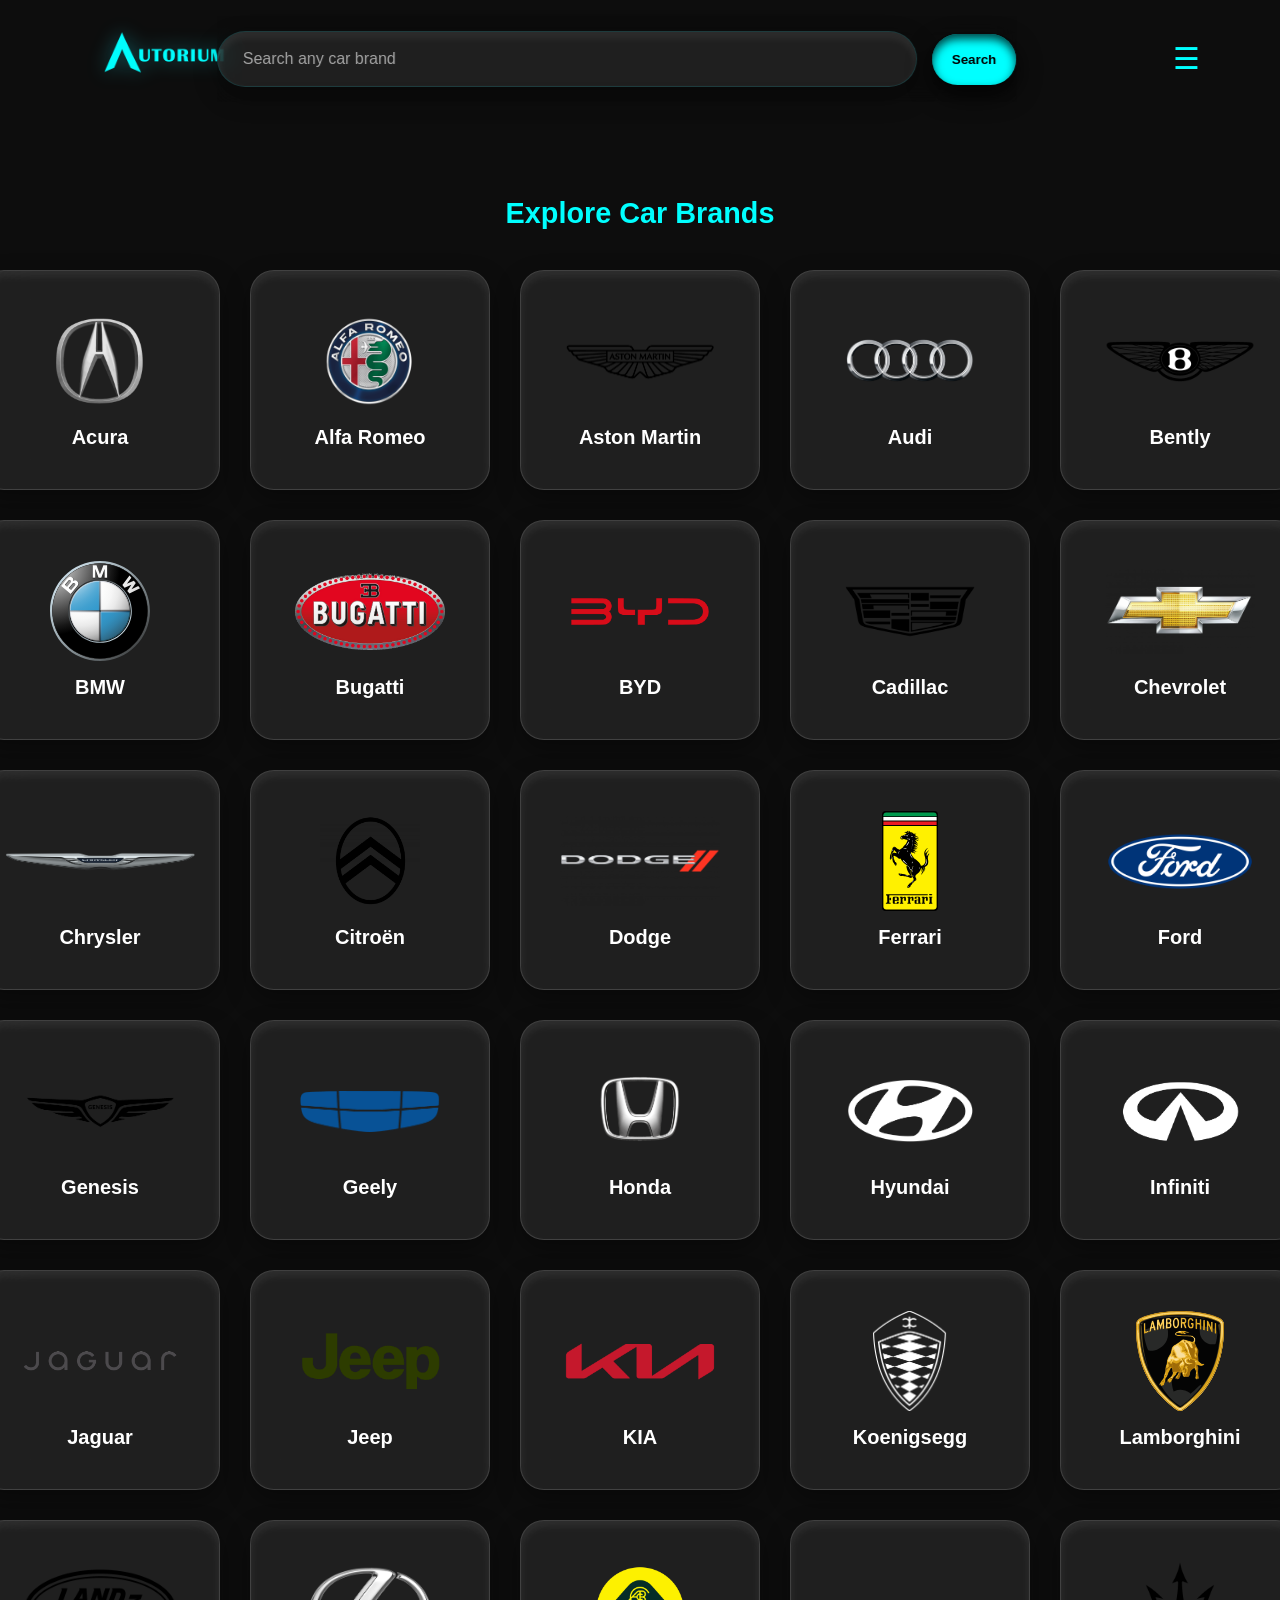
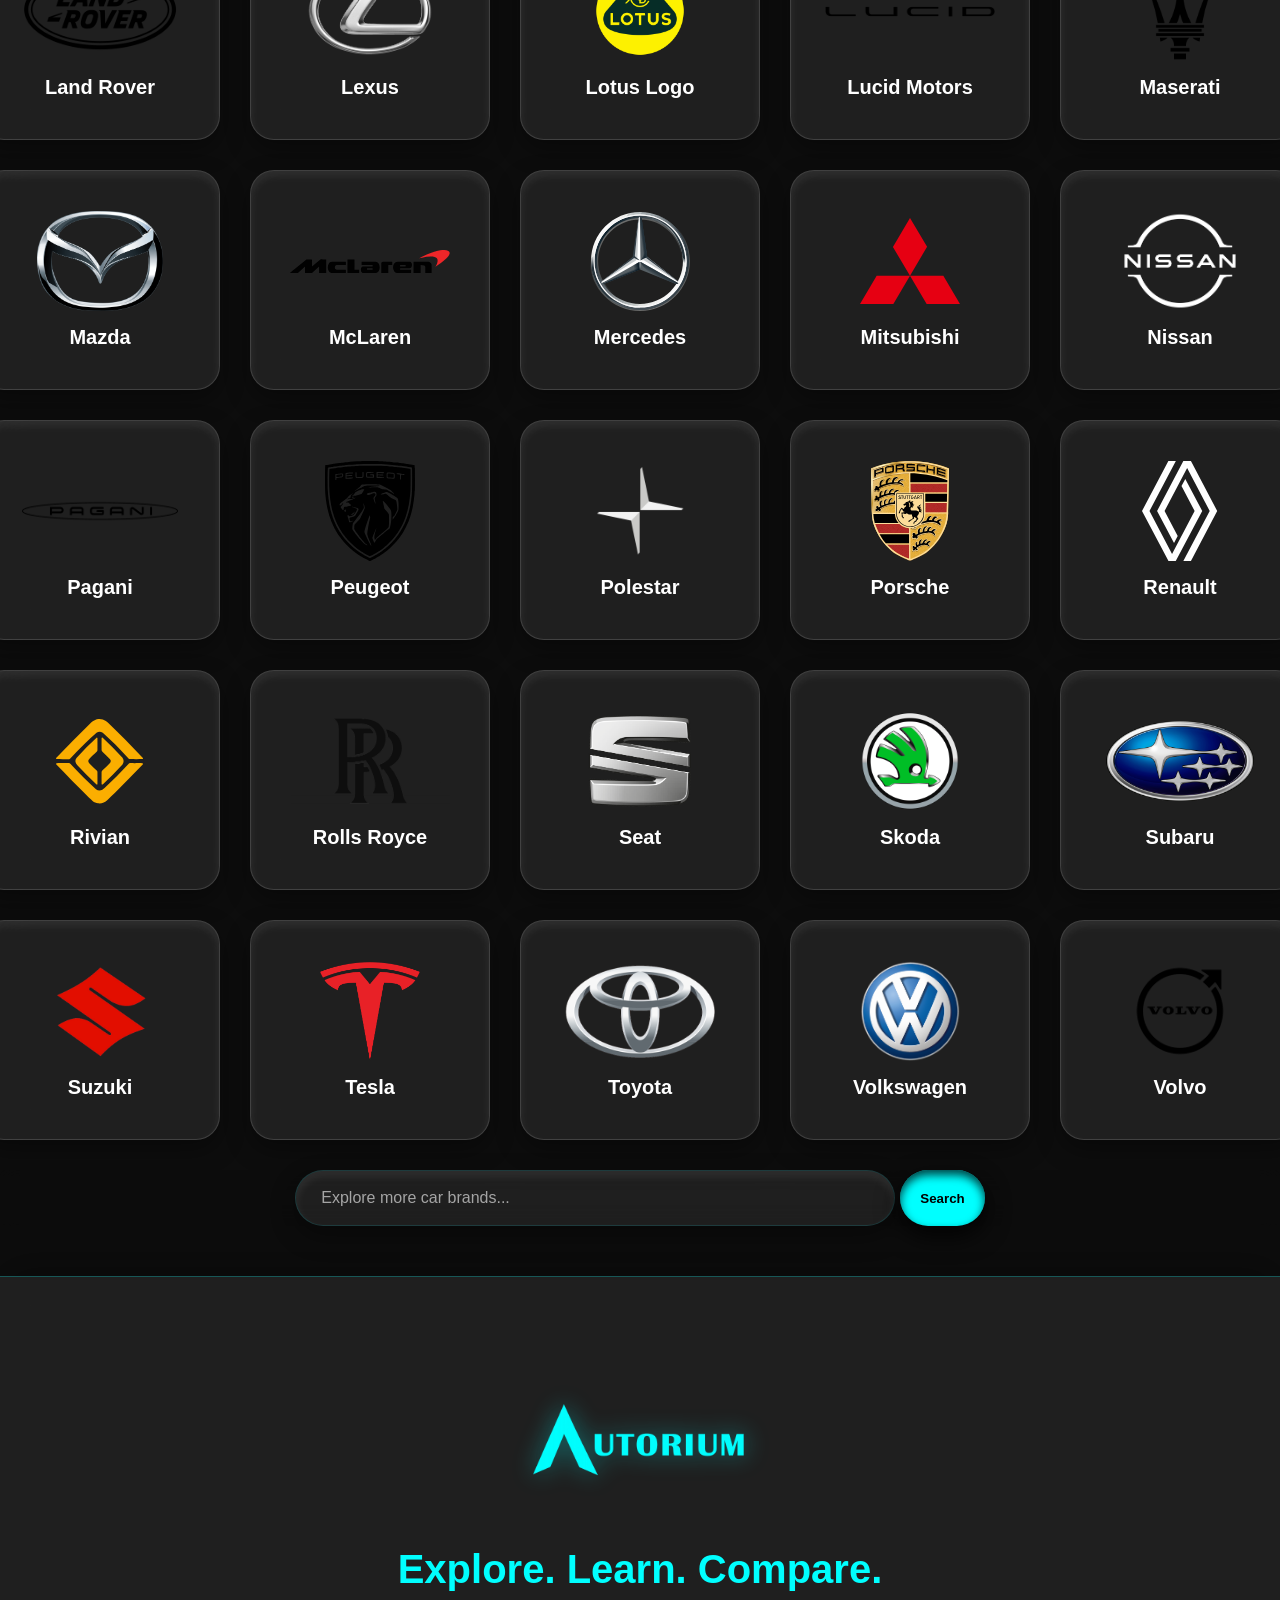
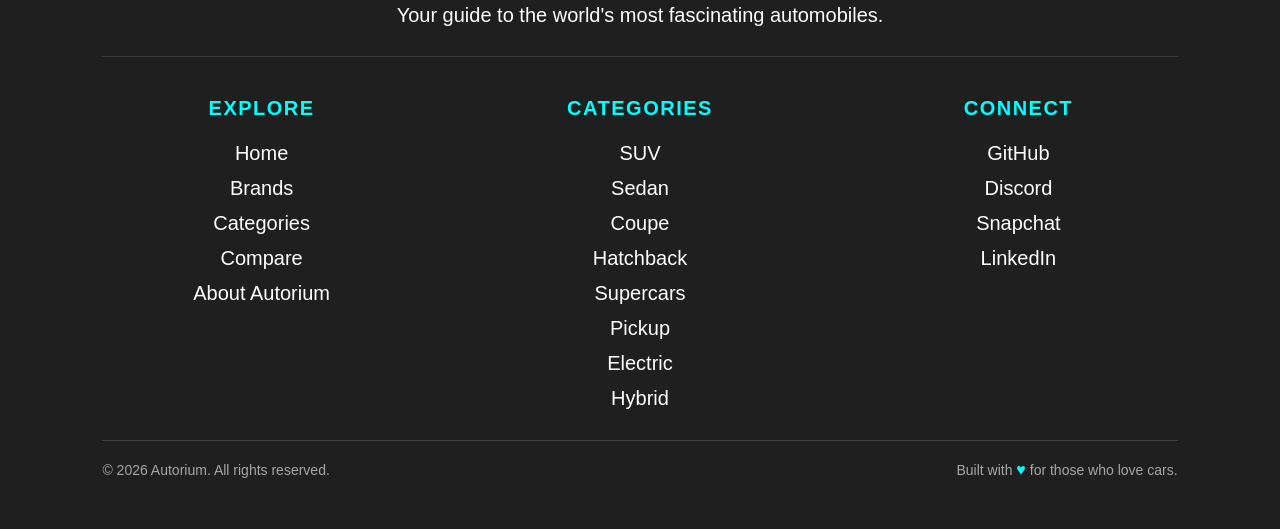
<file: brands-page.html>
<!DOCTYPE html>
<html lang="en">

<head>
    <meta charset="UTF-8">
    <meta name="viewport" content="width=device-width, initial-scale=1.0">
    <link rel="stylesheet" href="brands-page.css">
    <link rel="icon" type="image/png" href="images/Autorium/Autorium.png">
    <title>Autorium Brands</title>
</head>

<body>

    <header>
        <!-- Navigation -->
        <div class="top-bar">

            <!-- Logo -->
            <div class="logo">
                <img src="images/Autorium/Autorium-full-logo.png" alt="Autorium Logo">
            </div>

            <!-- SEARCH BAR -->
            <div class="search-container">

                <input type="text" placeholder="Search any car brand">
                <button>Search</button>
            </div>

            <nav>
                <button class="menu-toggle">☰</button>
                <!-- macaroni -->

                <ul class="nav-links">
                    <li><a href="index.html">Home</a></li>
                    <li><a href="#">Categories</a></li>
                    <li><a href="#">Compare</a></li>
                    <li><a href="#">About</a></li>
                </ul>
            </nav>
        </div>
    </header>

    <div class="car-brands">
        <h2>Explore Car Brands</h2>

        <div class="brand-grid">
            <a href="#" class="brand-card">
                <img src="images/brand-logos/Acura-logo.png" alt="Acura Logo">
                <span>Acura</span>
            </a>

            <a href="#" class="brand-card">
                <img src="images/brand-logos/Alfa-Romeo-Logo.png" alt="Alfa-Romeo Logo">
                <span>Alfa Romeo</span>
            </a>

            <a href="#" class="brand-card">
                <img src="images/brand-logos/Aston-Martin-Logo.png" alt="Aston Martin Logo">
                <span>Aston Martin</span>
            </a>

            <a href="#" class="brand-card">
                <img src="images/brand-logos/audi-logo.png" alt="Audi Logo">
                <span>Audi</span>
            </a>

            <a href="#" class="brand-card">
                <img src="images/brand-logos/Bentley-Logo.png" alt="Bently Logo">
                <span>Bently</span>
            </a>

            <a href="#" class="brand-card">
                <img src="images/brand-logos/bmw-logo.svg" alt="BMW Logo">
                <span>BMW</span>
            </a>

            <a href="#" class="brand-card">
                <img src="images/brand-logos/Bugatti_Logo.png" alt="Bugatti Logo">
                <span>Bugatti</span>
            </a>

            <a href="#" class="brand-card">
                <img src="images/brand-logos/BYD-Logo.png" alt="BYD Logo">
                <span>BYD</span>
            </a>

            <a href="#" class="brand-card">
                <img src="images/brand-logos/Cadillac-Logo.png" alt="Cadillac Logo">
                <span>Cadillac</span>
            </a>

            <a href="#" class="brand-card">
                <img src="images/brand-logos/Chevrolet-Logo.png" alt="Chevrolet Logo">
                <span>Chevrolet</span>
            </a>

            <a href="#" class="brand-card">
                <img src="images/brand-logos/Chrysler_logo.png" alt="Chrysler Logo">
                <span>Chrysler</span>
            </a>

            <a href="#" class="brand-card">
                <img src="images/brand-logos/Citroen-Logo.png" alt="Citroën Logo">
                <span>Citroën</span>
            </a>

            <a href="#" class="brand-card">
                <img src="images/brand-logos/Dodge-Logo.png" alt="Dodge Logo">
                <span>Dodge</span>
            </a>

            <a href="#" class="brand-card">
                <img src="images/brand-logos/ferrari-logo.svg" alt="Ferrari Logo">
                <span>Ferrari</span>
            </a>

            <a href="#" class="brand-card">
                <img src="images/brand-logos/Ford-Logo.png" alt="Ford Logo">
                <span>Ford</span>
            </a>

            <a href="#" class="brand-card">
                <img src="images/brand-logos/Genesis_logo.png" alt="Genesis Logo">
                <span>Genesis</span>
            </a>


            <a href="#" class="brand-card">
                <img src="images/brand-logos/Geely-logo.png" alt="Geely Logo">
                <span>Geely</span>
            </a>

            <a href="#" class="brand-card">
                <img src="images/brand-logos/honda-logo.png" alt="Honda Logo">
                <span>Honda</span>
            </a>

            <a href="#" class="brand-card">
                <img src="images/brand-logos/Hyundai_logo.png" alt="Hyundai Logo">
                <span>Hyundai</span>
            </a>


            <a href="#" class="brand-card">
                <img src="images/brand-logos/Infiniti_logo.png" alt="Infiniti Logo">
                <span>Infiniti</span>
            </a>

            <a href="#" class="brand-card">
                <img src="images/brand-logos/Jaguar-Logo.png" alt="Jaguar Logo">
                <span>Jaguar</span>
            </a>

            <a href="#" class="brand-card">
                <img src="images/brand-logos/Jeep-logo.png" alt="Jeep Logo">
                <span>Jeep</span>
            </a>

            <a href="#" class="brand-card">
                <img src="images/brand-logos/KIA_logo.png" alt="KIA Logo">
                <span>KIA</span>
            </a>

            <a href="#" class="brand-card">
                <img src="images/brand-logos/Koenigsegg-Logo.png" alt="Koenigsegg Logo">
                <span>Koenigsegg</span>
            </a>

            <a href="#" class="brand-card">
                <img src="images/brand-logos/lamborghini-logo.svg" alt="Lamborghini Logo">
                <span>Lamborghini</span>
            </a>

            <a href="#" class="brand-card">
                <img src="images/brand-logos/Land-Rover-Logo.png" alt="Land-Rover Logo">
                <span>Land Rover</span>
            </a>

            <a href="#" class="brand-card">
                <img src="images/brand-logos/Lexus_logo.png" alt="Lexus Logo">
                <span>Lexus</span>
            </a>

            <a href="#" class="brand-card">
                <img src="images/brand-logos/Lotus-Logo.png" alt="Lotus Logo">
                <span>Lotus Logo</span>
            </a>

            <a href="#" class="brand-card">
                <img src="images/brand-logos/Lucid-Motors-Logo.png" alt="Lucid-Motors Logo">
                <span>Lucid Motors</span>
            </a>

            <a href="#" class="brand-card">
                <img src="images/brand-logos/Maserati_logo.png" alt="Maserati Logo">
                <span>Maserati</span>
            </a>

            <a href="#" class="brand-card">
                <img src="images/brand-logos/Mazda_logo.png" alt="Mazda Logo">
                <span>Mazda</span>
            </a>

            <a href="#" class="brand-card">
                <img src="images/brand-logos/McLaren-Logo.svg" alt="McLaren Logo">
                <span>McLaren</span>
            </a>

            <a href="#" class="brand-card">
                <img src="images/brand-logos/mercedes-logo.svg" alt="Mercedes Logo">
                <span>Mercedes</span>
            </a>

            <a href="#" class="brand-card">
                <img src="images/brand-logos/Mitsubishi-Logo.svg" alt="Mitsubishi Logo">
                <span>Mitsubishi</span>
            </a>

            <a href="#" class="brand-card">
                <img src="images/brand-logos/Nissan_logo.png" alt="Nissan Logo">
                <span>Nissan</span>
            </a>

            <a href="#" class="brand-card">
                <img src="images/brand-logos/Pagani-Logo.png" alt="Pagani Logo">
                <span>Pagani</span>
            </a>

            <a href="#" class="brand-card">
                <img src="images/brand-logos/Peugeot-Logo.svg" alt="Peugeot Logo">
                <span>Peugeot</span>
            </a>

            <a href="#" class="brand-card">
                <img src="images/brand-logos/Polestar-logo-.png" alt="Polestar Logo">
                <span>Polestar</span>
            </a>

            <a href="#" class="brand-card">
                <img src="images/brand-logos/Porsche-logo.svg" alt="Porsche Logo">
                <span>Porsche</span>
            </a>

            <a href="#" class="brand-card">
                <img src="images/brand-logos/Renault-Logo.svg" alt="Renault Logo">
                <span>Renault</span>
            </a>

            <a href="#" class="brand-card">
                <img src="images/brand-logos/Rivian-Logo.svg" alt="Rivian Logo">
                <span>Rivian</span>
            </a>

            <a href="#" class="brand-card">
                <img src="images/brand-logos/Rolls-Royce-Logo.png" alt="Rolls-Royce Logo">
                <span>Rolls Royce</span>
            </a>

            <a href="#" class="brand-card">
                <img src="images/brand-logos/Seat_logo.png" alt="Seat Logo">
                <span>Seat</span>
            </a>

            <a href="#" class="brand-card">
                <img src="images/brand-logos/Skoda_logo.png" alt="Skoda Logo">
                <span>Skoda</span>
            </a>

            <a href="#" class="brand-card">
                <img src="images/brand-logos/Subaru_logo.png" alt="Subaru Logo">
                <span>Subaru</span>
            </a>

            <a href="#" class="brand-card">
                <img src="images/brand-logos/Suzuki_logo.png" alt="Suzuki Logo">
                <span>Suzuki</span>
            </a>

            <a href="#" class="brand-card">
                <img src="images/brand-logos/Tesla-Logo.png" alt="Tesla Logo">
                <span>Tesla</span>
            </a>

            <a href="#" class="brand-card">
                <img src="images/brand-logos/Toyota-logo.png" alt="Toyota Logo">
                <span>Toyota</span>
            </a>

            <a href="#" class="brand-card">
                <img src="images/brand-logos/Volkswagen_logo.png" alt="Volkswagen Logo">
                <span>Volkswagen</span>
            </a>

            <a href="#" class="brand-card">
                <img src="images/brand-logos/Volvo-Logo.png" alt="Volvo-logo">
                <span>Volvo</span>
            </a>
        </div>
    </div>

    <!-- 2ND SEARCH BAR -->
    <div class="search-container2">

        <input type="text" placeholder="Explore more car brands...">
        <button>Search</button>
    </div>

    <!-- --------------------FOOTER SECTION------------------- -->

    <footer class="footer-section">
        <div class="footer-logo">
            <img src="images/Autorium/Autorium-full-logo.png" alt="Autorium footer">
        </div>

        <div class="footer-context">
            <h2>Explore. Learn. Compare.</h2>
            <p>Your guide to the world's most fascinating automobiles.</p>
        </div>

        <div class="footer-columns">
            <div class="single-footer-columns">
                <h4>EXPLORE</h4>
                <a href="index.html">Home</a>
                <a href="brands-page.html">Brands</a>
                <a href="#">Categories</a>
                <a href="#">Compare</a>
                <a href="#">About Autorium</a>
            </div>

            <div class="single-footer-columns">
                <h4>CATEGORIES</h4>
                <a href="#">SUV</a>
                <a href="#">Sedan</a>
                <a href="#">Coupe</a>
                <a href="#">Hatchback</a>
                <a href="#">Supercars</a>
                <a href="#">Pickup</a>
                <a href="#">Electric</a>
                <a href="#">Hybrid</a>
            </div>

            <div class="single-footer-columns">
                <h4>CONNECT</h4>
                <a href="https://github.com/Dev-Cyan-Black">GitHub</a>
                <a href="https://discord.com/users/1069937456020983808">Discord</a>
                <a href="https://www.snapchat.com/add/cyan.black?share_id=fCTwiCm8Gbs&locale=en-GB">Snapchat</a>
                <a href="https://www.linkedin.com/in/hauwa-u-muhammad-umar-430734412/">LinkedIn</a>
            </div>
        </div>

        <div class="footer-bottom">
            <p>© 2026 Autorium. All rights reserved.</p>
            <p>Built with <span class="heart">♥</span> for those who love cars.</p>
        </div>
    </footer>

    <script src="brands-page.js"></script>
</body>

</html>
</file>
<file: brands-page.css>
/* Google Font */
* {
    margin: 0;
    padding: 0;
    box-sizing: border-box;
    font-family: "Montserrat", sans-serif;
}

body {
    background: #0d0d0d;
    color: white;
}

/* HEADER */

header {
    width: 100%;
    padding: 0px 80px;
}

.top-bar {
    display: flex;
    align-items: center;
    justify-content: space-between;
    position: relative;
}

/* LOGO */

.logo {
    width: 180px;
    filter: drop-shadow(0 0 10px rgba(24, 220, 232, 0.4));
}

.logo img {
    width: 170px;
}

/* NAVIGATION */

nav {
    display: flex;
    align-items: center;
}

.nav-links {
    display: none;
    position: absolute;
    top: calc(100% + 15px);
    right: 0;
    left: 50%;
    transform: translateX(-40%);
    flex-direction: row;
    gap: 10px;
    list-style: none;
    padding: 0;
}

.nav-links.active {
    display: flex;
}

nav a {
    display: block;
    text-decoration: none;
    color: white;
    font-size: 18px;
    font-weight: 500;
    padding: 12px 24px;
    border-radius: 30px;
    background: rgba(255, 255, 255, 0.08);
    border: 1px solid rgba(255, 255, 255, 0.15);
    backdrop-filter: blur(18px);
    -webkit-backdrop-filter: blur(18px);
    box-shadow:
        inset 0 5px 10px rgba(255, 255, 255, 0.08),
        0 10px 25px rgba(0, 0, 0, 0.35);
    transition: all 0.3s ease;
}

nav a:hover {
    background: rgba(24, 220, 232, 0.15);
    border: 1px solid #00ffff;
    color: #00ffff;
    transform: translateY(-2px);
}

.menu-toggle {
    display: block;
    background: none;
    border: none;
    color: #00ffff;
    font-size: 30px;
    cursor: pointer;
}

/* SEARCH */

.search-container {
    position: sticky;
    top: 0;
    left: 50%;
    z-index: 1000;
    display: flex;
    align-items: center;
    justify-content: center;
    margin-top: 1px;
    gap: 15px;
    padding: 15px 0;
    transform: translateX(-23%);
    background: rgba(13, 13, 13, 0.66);
    backdrop-filter: blur(12px);
    -webkit-backdrop-filter: blur(12px);
}

.search-container input {
    width: 700px;
    padding: 18px 25px;
    border: 1px solid rgba(24, 220, 232, 0.15);
    border-radius: 50px;
    background: rgba(255, 255, 255, 0.08);
    color: white;
    font-size: 1rem;
    outline: none;
    box-shadow:
        inset 0 5px 10px rgba(255, 255, 255, 0.08),
        0 10px 25px rgba(0, 0, 0, 0.35);
    transition: all 0.3s ease;
}

.search-container input::placeholder {
    color: rgba(255, 255, 255, 0.6);
}

.search-container button {
    border: none;
    border-radius: 50px;
    padding: 18px 20px;
    background: #00ffff;
    color: black;
    font-weight: 700;
    cursor: pointer;
    box-shadow:
        inset 0 5px 10px rgba(0, 0, 0, 0.743),
        0 10px 25px rgba(0, 0, 0, 0.86);
    transition: all 0.3s ease;
}

.search-container button:hover {
    transform: translateY(-2px) scale(1.08);
    box-shadow: 0 0 20px #00ffff;
}

/* BRANDS */

.car-brands {
    margin-top: 80px;
    text-align: center;
}

.car-brands h2 {
    margin-bottom: 40px;
    font-size: 1.8rem;
    color: #00ffff;
}

.brand-header {
    margin: 0px 40px;
    margin-top: 70px;
    color: white;
}

.brand-header h2 {
    font-size: 24px;
    font-weight: 600;
}

/* BRAND CARDS */

.brand-grid {
    display: grid;
    grid-template-columns: repeat(5, 240px);
    gap: 30px;
    justify-content: center;
    margin: auto;
    margin-bottom: 30px;
}

.brand-card {
    width: 240px;
    height: 220px;
    display: flex;
    justify-content: center;
    align-items: center;
    flex-direction: column;
    gap: 15px;
    text-decoration: none;
    border-radius: 24px;
    background: rgba(255, 255, 255, 0.08);
    border: 1px solid rgba(255, 255, 255, 0.15);
    backdrop-filter: blur(18px);
    -webkit-backdrop-filter: blur(18px);
    box-shadow:
        inset 0 5px 10px rgba(255, 255, 255, 0.08),
        0 10px 25px rgba(0, 0, 0, 0.35);
    transition: all 0.3s ease;
}

.brand-card img {
    width: 100px;
    height: 100px;
    object-fit: contain;
    transition: 0.3s ease;
}

.brand-card span {
    color: white;
    font-size: 20px;
    font-weight: 600;
    transition: 0.3s ease;
}

.brand-card:hover {
    border: 1px solid #00ffff;
    box-shadow:
        0 0 20px rgba(0, 255, 255, 0.35),
        inset 0 5px 10px rgba(255, 255, 255, 0.08);
    transform: translateY(-6px);
}

.brand-card:hover img {
    transform: scale(1.1);
}

.brand-card:hover span {
    color: #00ffff;
}

img[alt="Acura Logo"] {
    width: 160px;
}

img[alt="Alfa-Romeo Logo"] {
    width: 160px;
}

img[alt="Aston Martin Logo"] {
    width: 160px;
}

img[alt="Audi Logo"] {
    width: 150px;
}

img[alt="Bently Logo"] {
    width: 150px;
}

img[alt="Bugatti Logo"] {
    width: 150px;
}

img[alt="BYD Logo"] {
    width: 150px;
}

img[alt="Cadillac Logo"] {
    width: 140px;
}

img[alt="Chevrolet Logo"] {
    width: 150px;
}

img[alt="Chrysler Logo"] {
    width: 190px;
}

img[alt="Dodge Logo"] {
    width: 160px;
}

img[alt="Ford Logo"] {
    width: 150px;
}

img[alt="Genesis Logo"] {
    width: 160px;
}

img[alt="Geely Logo"] {
    width: 140px;
}

img[alt="Honda Logo"] {
    width: 160px;
}

img[alt="Hyundai Logo"] {
    width: 140px;
}

img[alt="Infiniti Logo"] {
    width: 140px;
}

img[alt="Jaguar Logo"] {
    width: 160px;
}

img[alt="Jeep Logo"] {
    width: 150px;
}

img[alt="KIA Logo"] {
    width: 150px;
}

img[alt="Land-Rover Logo"] {
    width: 160px;
}

img[alt="Lexus Logo"] {
    width: 160px;
}

img[alt="Lotus Logo"] {
    width: 160px;
}

img[alt="Lucid-Motors Logo"] {
    width: 170px;
}

img[alt="Maserati Logo"] {
    width: 180px;
}

img[alt="Mazda Logo"] {
    width: 160px;
}

img[alt="McLaren Logo"] {
    width: 160px;
}

img[alt="Nissan Logo"] {
    width: 160px;
}

img[alt="Pagani Logo"] {
    width: 190px;
}

img[alt="Polestar Logo"] {
    width: 160px;
}

img[alt="Rivian Logo"] {
    width: 160px;
}

img[alt="Rolls-Royce Logo"] {
    width: 160px;
}

img[alt="Seat Logo"] {
    width: 150px;
}

img[alt="Skoda Logo"] {
    width: 180px;
}

img[alt="Subaru Logo"] {
    width: 150px;
}

img[alt="Suzuki Logo"] {
    width: 180px;
}

img[alt="Toyota Logo"] {
    width: 150px;
}

img[alt="Volvo-logo"] {
    width: 190px;
}

/* 2ND SEARCH */
.search-container2 {
    position: relative;
    top: 0;
    z-index: 1000;
    display: flex;
    justify-content: center;
    gap: 5px;
    padding: 0;
    background: rgba(13, 13, 13, 0.66);
    backdrop-filter: blur(12px);
    -webkit-backdrop-filter: blur(12px);
}

.search-container2 input {
    width: 600px;
    padding: 18px 25px;
    border: 1px solid rgba(24, 220, 232, 0.15);
    border-radius: 50px;
    background: rgba(255, 255, 255, 0.08);
    color: white;
    font-size: 1rem;
    outline: none;
    box-shadow:
        inset 0 5px 10px rgba(255, 255, 255, 0.08),
        0 10px 25px rgba(0, 0, 0, 0.35);
    transition: all 0.3s ease;
}

.search-container2 input::placeholder {
    color: rgba(255, 255, 255, 0.6);
}

.search-container2 button {
    border: none;
    border-radius: 50px;
    padding: 18px 20px;
    background: #00ffff;
    color: black;
    font-weight: 700;
    cursor: pointer;
    box-shadow:
        inset 0 5px 10px rgba(0, 0, 0, 0.743),
        0 10px 25px rgba(0, 0, 0, 0.86);
    transition: all 0.3s ease;
}

.search-container2 button:hover {
    transform: translateY(-2px) scale(1.08);
    box-shadow: 0 0 20px #00ffff;
}

/* -------------------- FOOTER SECTION ------------------- */

.footer-section {
    width: 100%;
    margin-top: 50px;
    padding: 70px 8% 50px;
    display: flex;
    flex-direction: column;
    align-items: center;
    background: rgba(255, 255, 255, 0.08);
    border-top: 1px solid rgba(0, 255, 255, 0.25);
    box-shadow: 0 -10px 40px rgba(0, 0, 0, 0.3);
    backdrop-filter: blur(18px);
    -webkit-backdrop-filter: blur(18px);
    color: white;
}

/* -------------------- LOGO ------------------- */

.footer-logo {
    display: flex;
    justify-content: center;
    align-items: center;
}

.footer-logo img {
    width: 300px;
    filter: drop-shadow(0 0 12px #00ffff5c);
}

/* -------------------- FOOTER CONTEXT ------------------- */

.footer-context {
    text-align: center;
    max-width: 650px;
    margin-bottom: 30px;
}

.footer-context h2 {
    margin-bottom: 12px;
    font-size: 40px;
    font-weight: 600;
    color: #00ffff;
}

.footer-context p {
    font-size: 20px;
    line-height: 1.1;
    color: rgb(255, 255, 255);
}

/* -------------------- FOOTER COLUMNS ------------------- */

.footer-columns {
    width: 100%;
    max-width: 1100px;
    display: grid;
    grid-template-columns: repeat(3, 1fr);
    gap: 60px;
    padding-top: 40px;
    border-top: 1px solid rgba(255, 255, 255, 0.12);
}

/* Individual columns */

.footer-columns>div {
    display: flex;
    flex-direction: column;
    align-items: center;
    gap: 12px;
}

/* Column headings */

.footer-columns h4 {
    margin-bottom: 10px;
    font-size: 20px;
    letter-spacing: 1.5px;
    color: #00ffff;
    text-align: center;
}

/* Links */

.footer-columns a {
    width: fit-content;
    text-decoration: none;
    font-size: 20px;
    text-align: left;
    color: rgb(255, 255, 255);
    transition:
        color 0.25s ease,
        transform 0.25s ease;
}

.footer-columns a:hover {
    color: #00ffff;
    transform: translateX(5px);
}

.footer-bottom {
    width: 100%;
    max-width: 1200px;
    margin: 30px auto 0;
    padding-top: 20px;
    border-top: 1px solid rgba(255, 255, 255, 0.15);

    display: flex;
    justify-content: space-between;
    align-items: center;

    color: rgba(255, 255, 255, 0.6);
    font-size: 14px;
}

.footer-bottom p {
    margin: 0;
}

.heart {
    color: #00ffff;
    font-size: 16px;
}

/* ----------- NAVBAR RESPONSIVENESS ----------- */

@media (max-width: 700px) {

    header {
        padding: 0 15px;
    }

    .top-bar {
        width: auto;
        display: flex;
        flex-direction: column;
        align-items: center;
        position: relative;
    }

    /* LOGO */

    .logo {
        width: 120px;
    }

    .logo img {
        width: 120px;
    }

    /* SEARCH + BURGER ROW */

    .search-container {
        width: 90%;
        display: flex;
        justify-content: left;
        gap: 8px;
        padding: 10px 0;
        transform: translateX(-15%);
        margin-right: auto;
    }

    .search-container input {
        width: 90%;
        min-width: 0;
        padding: 14px 18px;
        font-size: 0.9rem;
    }

    .search-container button {
        padding: 14px 16px;
        font-size: 0.85rem;
    }

    /* BURGER */

    nav {
        position: absolute;
        top: 97px;
        right: 0;
        display: flex;
        align-items: center;
    }

    .menu-toggle {
        font-size: 28px;
        padding: 0;
    }

    /* DROPDOWN LINKS */

    .nav-links {
        top: 50px;
        left: auto;
        margin-top: 5px;
        transform: none;
        display: flex;
        flex-direction: row;
        justify-content: center;
        align-items: center;
        width: max-content;
        gap: 5px;
    }

    .nav-links li {
        width: auto;
    }

    nav a {
        width: auto;
        text-align: center;
        font-size: 15px;
        padding: 10px 15px;
    }

    /*-------BRAND GRIDS-------*/
    .brand-grid {
        grid-template-columns: repeat(2, 160px);
        gap: 15px;
        width: 100%;
        max-width: 400px;
        justify-content: center;
    }

    .brand-card {
        width: 160px;
        height: 165px;
    }

}

/* -------------FOOTER RESPONSIVENESS------------ */
@media (max-width: 700px) {
    .footer-section {
        padding: 40px 6% 30px;
        margin-top: 30px;
    }

    .footer-logo img {
        width: 150px;
    }

    .footer-context {
        margin-bottom: 20px;
    }

    .footer-context h2 {
        font-size: 25px;
        margin-bottom: 5px;
    }

    .footer-context p {
        font-size: 15px;
    }

    .footer-columns {
        padding-top: 25px;
        grid-template-columns: 1fr;
        gap: 25px;
    }

    .footer-columns h4 {
        font-size: 16px;
        margin-bottom: 5px;
    }

    .footer-columns a {
        font-size: 15px;
    }

    .footer-columns>div {
        gap: 8px;
    }

    .footer-bottom {
        margin-top: 25px;
        padding-top: 15px;
        font-size: 11px;
        gap: 10px;
    }

    .heart {
        font-size: 13px;
    }
}
</file>
